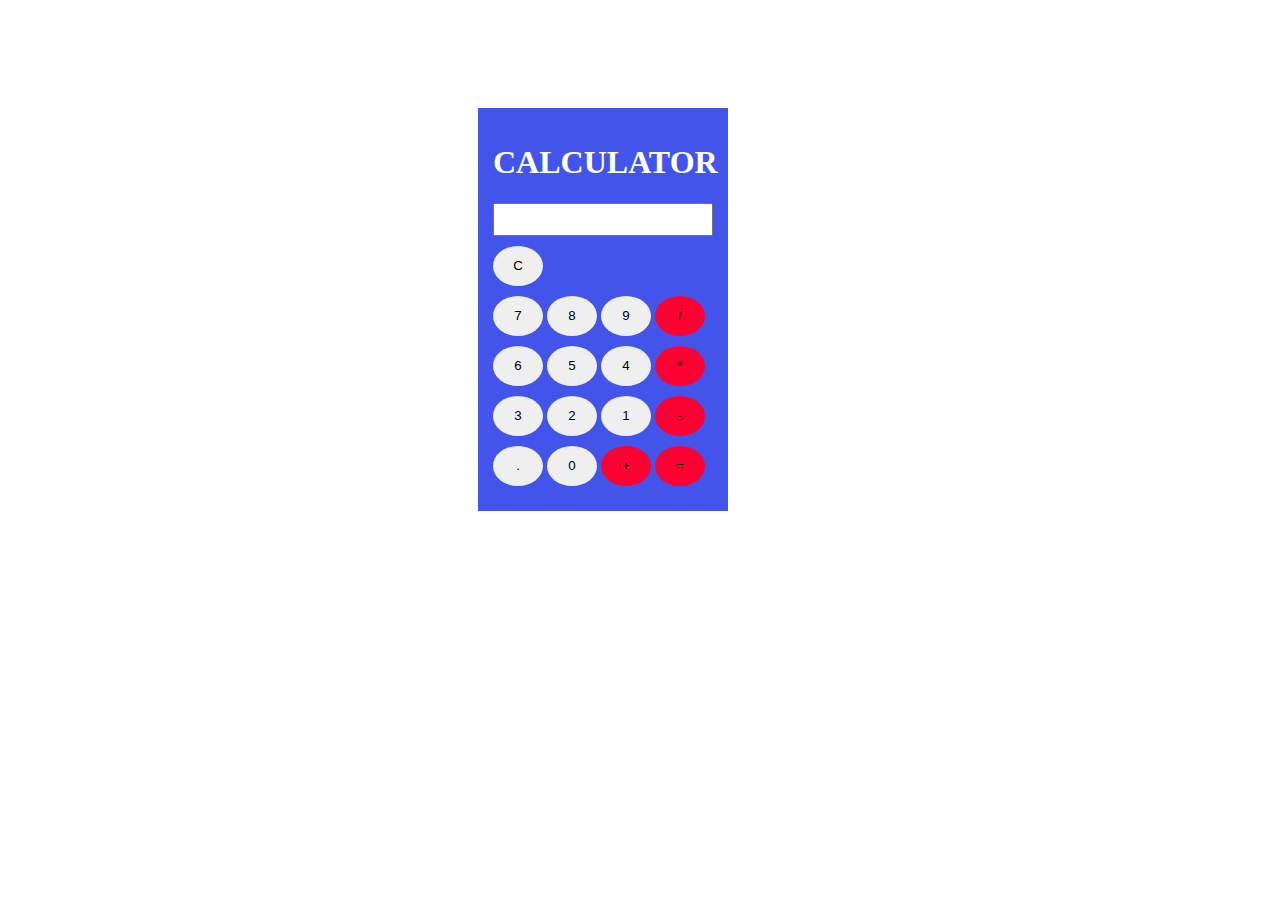
<file: calculator/index.html>
<!DOCTYPE html>
<html lang="en">
<head>
    <meta charset="UTF-8">
    <meta name="viewport" content="width=device-width, initial-scale=1.0">
    <title>CALCULATOR</title>
    <link rel="stylesheet" href="style.css">
    <script src="calculator.js"></script>
</head>
<body>
    
    <div class="calculator">
        <h1>CALCULATOR</h1>
        <input type="text" id="display">
        <div class="button">
            <button onclick="clearDisplay()" class="btn">C</button>
            <div class="btn-wrap">
                <button onclick="displayvalue('7')" class="btn">7</button>
                <button onclick="displayvalue('8')" class="btn">8</button>
                <button onclick="displayvalue('9')" class="btn">9</button>
                <button onclick="displayvalue('/')" class="btn" style="background-color: rgb(255, 0, 51);">/</button>
            </div>
            <div class="btn-wrap">
                <button onclick="displayvalue('6')" class="btn">6</button>
                <button onclick="displayvalue('5')" class="btn">5</button>
                <button onclick="displayvalue('4')" class="btn">4</button>
                <button onclick="displayvalue('*')" class="btn" style="background-color: rgb(255, 0, 51);">*</button>
            </div>
            <div class="btn-wrap">
                <button onclick="displayvalue('3')" class="btn">3</button>
                <button onclick="displayvalue('2')" class="btn">2</button>
                <button onclick="displayvalue('1')" class="btn">1</button>
                <button onclick="displayvalue('-')" class="btn" style="background-color: rgb(255, 0, 51);">-</button>
            </div>
            <div class="btn-wrap">
                <button onclick="displayvalue('.')" class="btn">.</button>
                <button onclick="displayvalue('0')" class="btn">0</button>
                <button onclick="displayvalue('+')" class="btn" style="background-color: rgb(255, 0, 51);">+</button>
                <button onclick="answer('=')" class="btn" style="background-color: rgb(255, 0, 51);">=</button>
            </div>
        </div>
    </div>

</body>
</html>
</file>
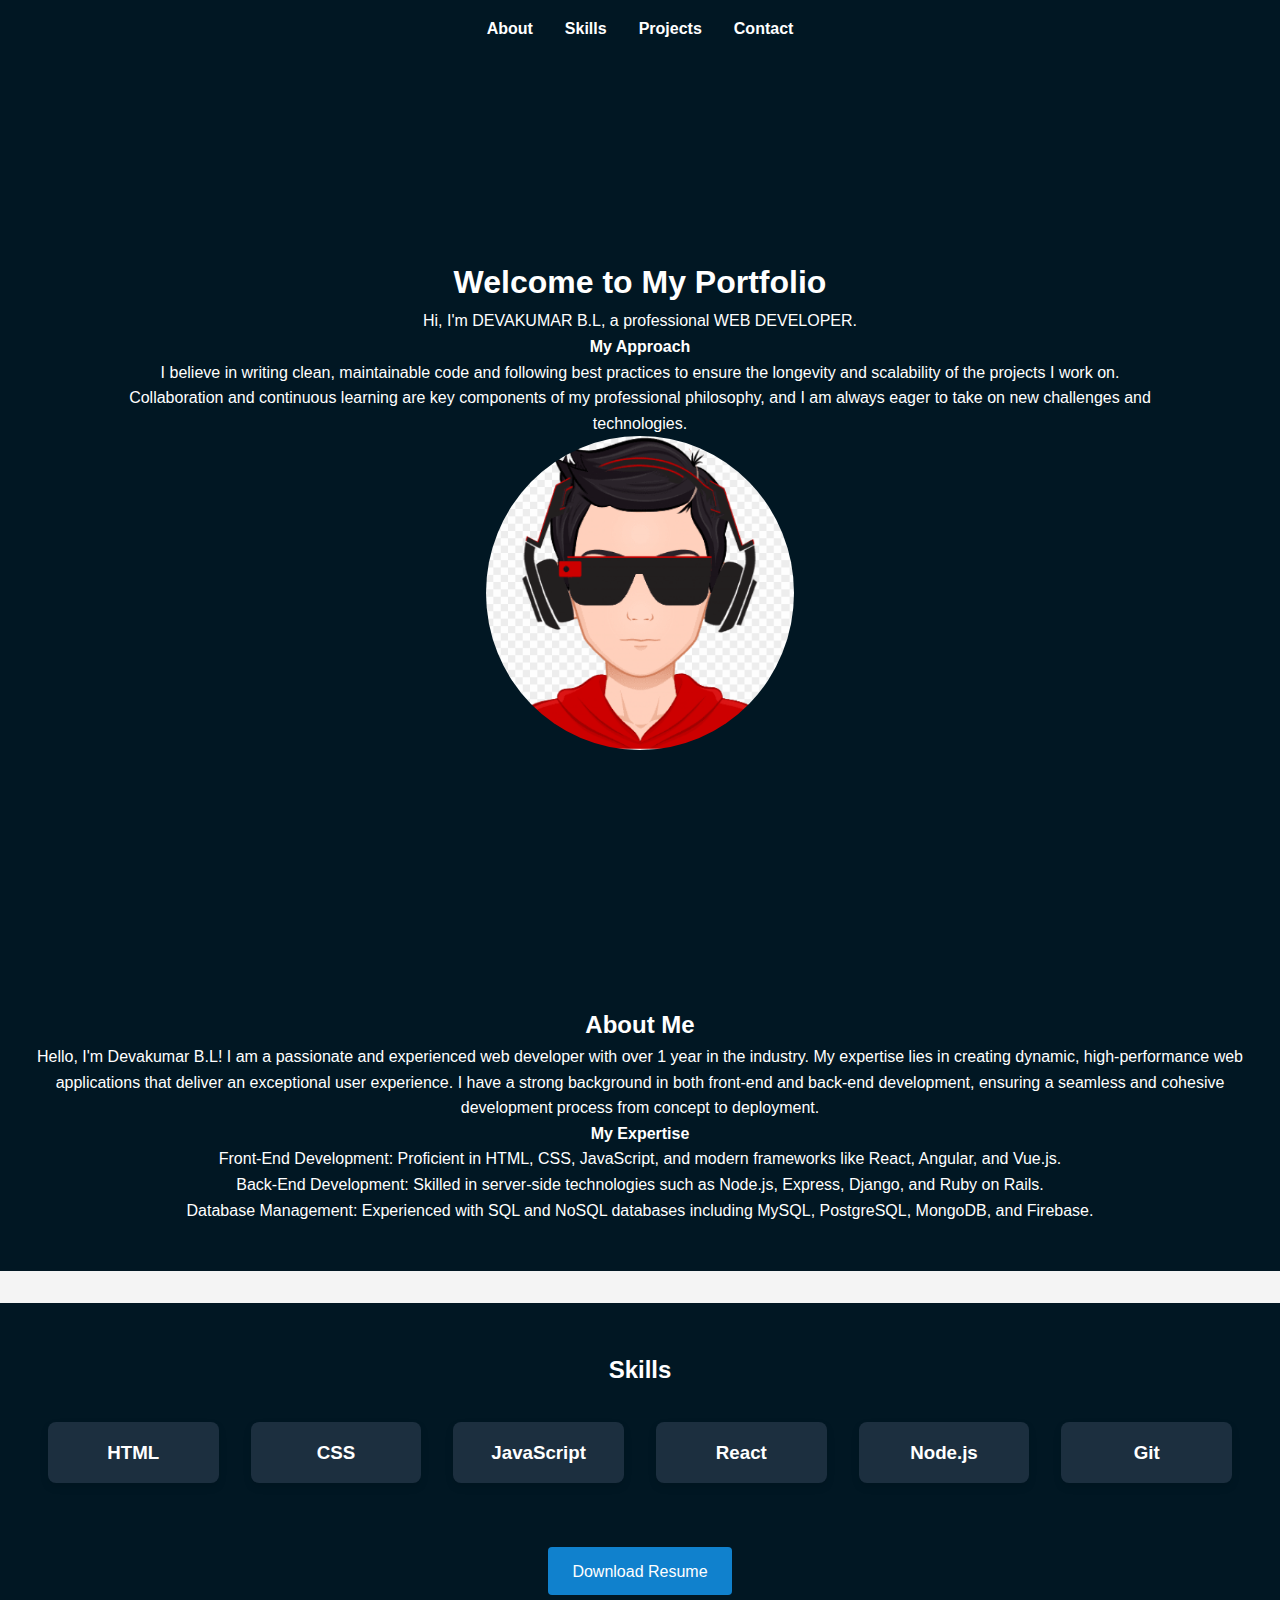
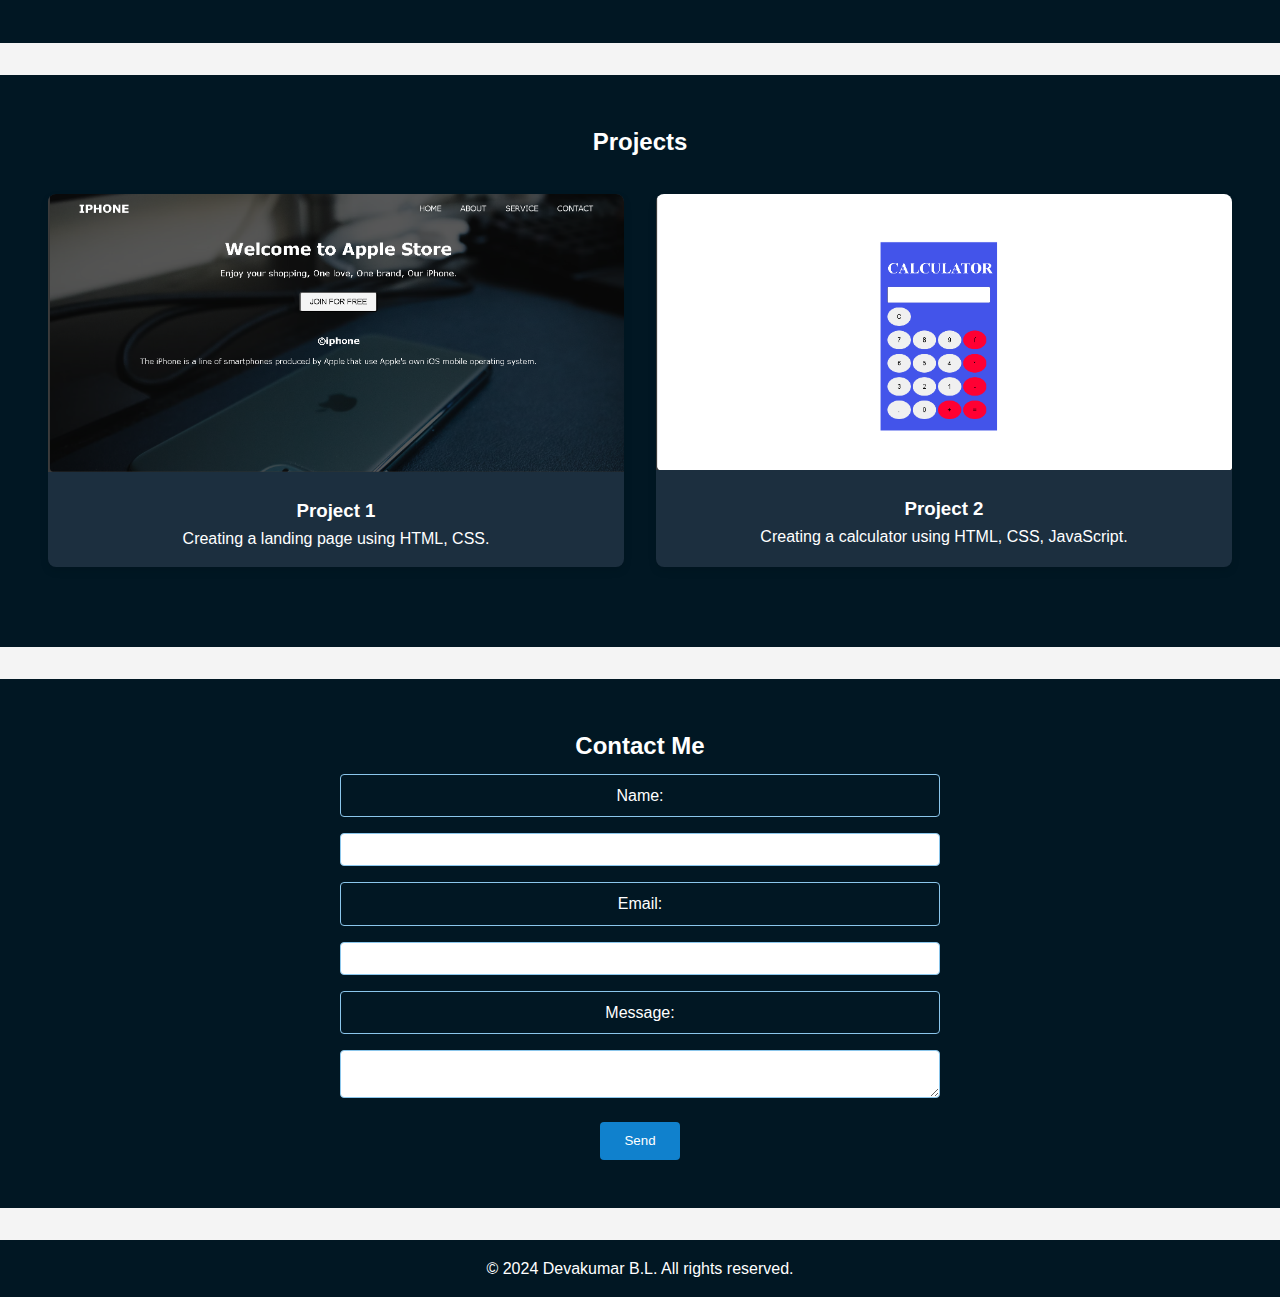
<file: project portfolio/index.html>
<!DOCTYPE html>
<html lang="en">
<head>
    <meta charset="UTF-8">
    <meta name="viewport" content="width=device-width, initial-scale=1.0">
    <title>Professional Portfolio</title>
    <link rel="stylesheet" href="style.css">
</head>
<body>
    <header>
        <nav>
            <ul>
                <li><a href="#about">About</a></li>
                <li><a href="#skills">Skills</a></li>
                <li><a href="#projects">Projects</a></li>
                <li><a href="#contact">Contact</a></li>
            </ul>
        </nav>
    </header>
    <section id="hero">
        <div class="hero-content">
            <h1>Welcome to My Portfolio</h1>
            <p>Hi, I'm DEVAKUMAR B.L, a professional WEB DEVELOPER.</p>
            <h4>My Approach</h4>
            <p>I believe in writing clean, maintainable code and following best practices to ensure the longevity and scalability of the projects I work on. Collaboration and continuous learning are key components of my professional philosophy, and I am always eager to take on new challenges and technologies.</p>
            <img class="img1" src="./avatar/cool-avatar-transparent-image-cool-boy-avatar-11562893383qsirclznyw.png" alt="photo">
        </div>
    </section>
    <section id="about">
        <h2>About Me</h2>
        <p>Hello, I'm Devakumar B.L!
            I am a passionate and experienced web developer with over 1 year in the industry. My expertise lies in creating dynamic, high-performance web applications that deliver an exceptional user experience. I have a strong background in both front-end and back-end development, ensuring a seamless and cohesive development process from concept to deployment.</p>
        <h4>My Expertise</h4>
        <p>Front-End Development: Proficient in HTML, CSS, JavaScript, and modern frameworks like React, Angular, and Vue.js.</p>
        <p>Back-End Development: Skilled in server-side technologies such as Node.js, Express, Django, and Ruby on Rails.</p>
        <p>Database Management: Experienced with SQL and NoSQL databases including MySQL, PostgreSQL, MongoDB, and Firebase.</p>
    </section>
    <section id="skills">
        <h2>Skills</h2>
        <div class="skills-grid">
            <div class="skill">
                <h3>HTML</h3>
            </div>
            <div class="skill">
                <h3>CSS</h3>
            </div>
            <div class="skill">
                <h3>JavaScript</h3>
            </div>
            <div class="skill">
                <h3>React</h3>
            </div>
            <div class="skill">
                <h3>Node.js</h3>
            </div>
            <div class="skill">
                <h3>Git</h3>
            </div>
        </div>
        <a class="btn" href="resume.pdf" download>Download Resume</a>
    </section>
    <section id="projects">
        <h2>Projects</h2>
        <div class="projects-grid">
            <div class="project">
                <img class="img2" src="./img/project1ss.jpg.png" alt="Project 1">
                <div class="project-info">
                    <h3>Project 1</h3>
                    <p>Creating a landing page using HTML, CSS.</p>
                </div>
            </div>
            <div class="project">
                <img src="./img/project2ss.jpg.png" alt="Project 2">
                <div class="project-info">
                    <h3>Project 2</h3>
                    <p>Creating a calculator using HTML, CSS, JavaScript.</p>
                </div>
            </div>
        </div>
    </section>
    <section id="contact">
        <h2>Contact Me</h2>
        <form id="contact-form">
            <label for="name">Name:</label>
            <input type="text" id="name" name="name" required>
            <label for="email">Email:</label>
            <input type="email" id="email" name="email" required>
            <label for="message">Message:</label>
            <textarea id="message" name="message" required></textarea>
            <button type="submit">Send</button>
        </form>
    </section>
    <footer>
        <p>&copy; 2024 Devakumar B.L. All rights reserved.</p>
    </footer>
</body>
</html>
</file>
<file: calculator/style.css>
.calculator{
    width: 220px;
    background-color: #4354ea;
    padding: 15px;
    display: flex;
    flex-wrap: wrap;
    position: relative;
    top: 100px;
    left: 470px;
}
h1{
    color: white;
}
#display{
    width: 100%;
    padding: 7px;
    margin-bottom: 10px;
}
.btn{
    width: 50px;
    height: 40px;
    border-radius: 50%;
    border: 0;
    margin-bottom: 10px;
}
.btn:hover{
background-color: rgb(161, 222, 30);
}
</file>
<file: project portfolio/style.css>
* {
    margin: 0;
    padding: 0;
    box-sizing: border-box;
}

body {
    font-family: 'Arial', sans-serif;
    line-height: 1.6;
    background-color: #f4f4f4;
    color: #333333;
    overflow-x: hidden;
}

header {
    background-color: #011723;
    color: #fff;
    padding: 1rem 0;
    text-align: center;
    position: sticky;
    top: 0;
    z-index: 1000;
}

nav ul {
    list-style: none;
    display: flex;
    justify-content: center;
}

nav ul li {
    margin: 0 1rem;
}

nav ul li a {
    color: #fff;
    text-decoration: none;
    font-weight: bold;
    transition: color 0.3s;
}

nav ul li a:hover {
    color: #3c1fdf;
    transition-timing-function: cubic-bezier(0.075, 0.82, 0.165, 1);
}

#hero {
    background-color: #011723;
    color: #fff;
    height: 100vh;
    display: flex;
    justify-content: center;
    align-items: center;
    text-align: center;
    position: relative;
    overflow: hidden;
}

.hero-content {
    max-width: 80%;
    margin: auto;
    animation: fadeIn 2s ease-in-out;
}

@keyframes fadeIn {
    from { opacity: 0; }
    to { opacity: 1; }
}

#about, #projects, #contact {
    padding: 3rem 1rem;
    text-align: center;
    background-color: #011723;
    color: #fff;
    margin-bottom: 2rem;
    animation: fadeUp 1s ease-in-out;
}

@keyframes fadeUp {
    from {
        opacity: 0;
        transform: translateY(20px);
    }
    to {
        opacity: 1;
        transform: translateY(0);
    }
}

#skills {
    padding: 3rem 1rem;
    text-align: center;
    background-color: #011723;
    color: #fff;
    margin-bottom: 2rem;
    animation: fadeUp 1s ease-in-out;
}

.skills-grid {
    display: grid;
    grid-template-columns: repeat(auto-fit, minmax(150px, 1fr));
    gap: 2rem;
    padding: 2rem;
}

.skill {
    background-color: #1c2f3f;
    padding: 1rem;
    border-radius: 8px;
    box-shadow: 0 4px 8px rgba(0,0,0,0.1);
    transition: transform 0.3s, box-shadow 0.3s;
}

.skill:hover {
    transform: translateY(-10px);
    box-shadow: 0 8px 16px rgba(0,0,0,0.2);
}

#projects .projects-grid {
    display: grid;
    grid-template-columns: repeat(auto-fit, minmax(300px, 1fr));
    gap: 2rem;
    padding: 2rem;
}

#projects .project {
    background-color: #1c2f3f;
    border-radius: 8px;
    overflow: hidden;
    box-shadow: 0 4px 8px rgba(0,0,0,0.1);
    transition: transform 0.3s, box-shadow 0.3s;
}

#projects .project:hover {
    transform: translateY(-10px);
    box-shadow: 0 8px 16px rgba(0,0,0,0.2);
}

#projects .project img {
    width: 100%;
    height: auto;
}

.project-info {
    padding: 1rem;
}

form {
    display: flex;
    flex-direction: column;
    align-items: center;
}

form label, form input, form textarea {
    margin: 0.5rem 0;
    width: 80%;
    max-width: 600px;
    padding: 0.5rem;
    border-radius: 4px;
    border: 1px solid #8bc6eb;
    transition: border-color 0.3s;
}

form input:focus, form textarea:focus {
    border-color: #4CAF50;
    outline: none;
}

button {
    padding: 0.7rem 1.5rem;
    background-color: #1081cd;
    color: #fff;
    border: none;
    cursor: pointer;
    margin-top: 1rem;
    border-radius: 4px;
    transition: background-color 0.3s;
}

button:hover {
    background-color: #661ded;
}

footer {
    background-color: #011723;
    color: #ffffff;
    text-align: center;
    padding: 1rem 0;
    position: relative;
    bottom: 0;
    width: 100%;
}

.img1 {
    width: 30%;
    border-radius: 50%;
}

.btn {
    display: inline-block;
    padding: 0.7rem 1.5rem;
    background-color: #1081cd;
    color: #fff;
    text-decoration: none;
    border-radius: 4px;
    margin-top: 2rem;
    transition: background-color 0.3s;
}

.btn:hover {
    background-color: #661ded;
}
</file>
